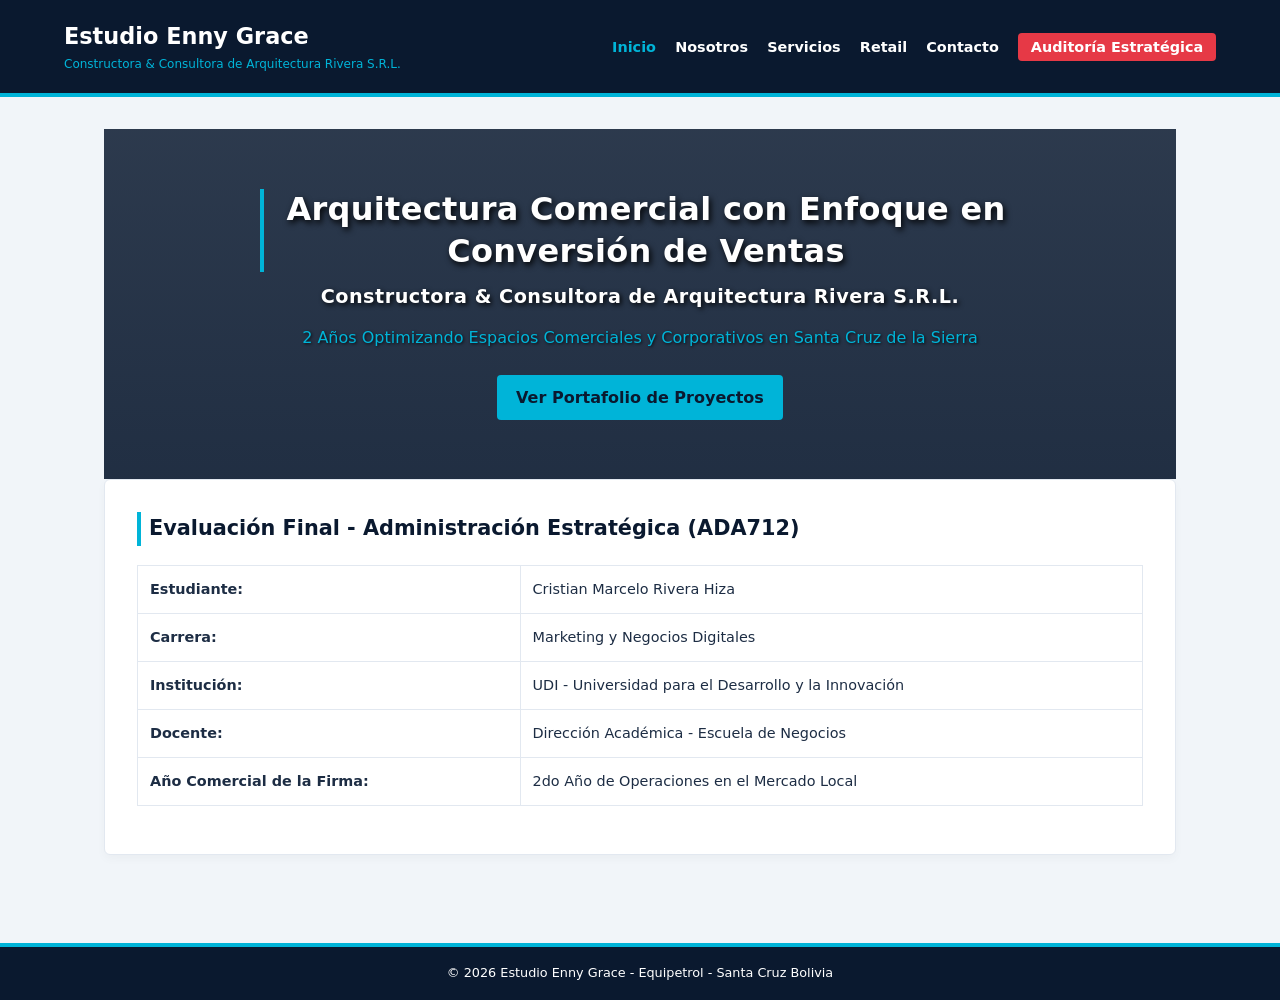
<file: index.html>
<!DOCTYPE html>
<html lang="es">
<head>
    <meta charset="UTF-8">
    <meta name="viewport" content="width=device-width, initial-scale=1.0">
    <title>Estudio Enny Grace | Inicio</title>
    <link rel="stylesheet" href="estilos.css">
</head>
<body>
    <header>
        <div class="logo-container">
            <h1>Estudio Enny Grace</h1>
            <p>Constructora & Consultora de Arquitectura Rivera S.R.L.</p>
        </div>
        <nav>
            <ul>
                <li><a href="index.html" class="active">Inicio</a></li>
                <li><a href="nosotros.html">Nosotros</a></li>
                <li><a href="servicios.html">Servicios</a></li>
                <li><a href="retail.html">Retail</a></li>
                <li><a href="contacto.html">Contacto</a></li>
                <li><a href="estrategia.html" class="btn-academic">Auditoría Estratégica</a></li>
            </ul>
        </nav>
    </header>

    <main>
        <section class="hero-section">
            <div class="hero-overlay">
                <h2 class="hero-main-title">Arquitectura Comercial con Enfoque en Conversión de Ventas</h2>
                <p class="hero-subtitle">Constructora & Consultora de Arquitectura Rivera S.R.L.</p>
                <p class="hero-description">2 Años Optimizando Espacios Comerciales y Corporativos en Santa Cruz de la Sierra</p>
                <a href="servicios.html" class="hero-btn">Ver Portafolio de Proyectos</a>
            </div>
        </section>

        <section class="section-card animate-up">
            <h2>Evaluación Final - Administración Estratégica (ADA712)</h2>
            <div class="table-container">
                <table class="academic-table">
                    <tbody>
                        <tr><td><strong>Estudiante:</strong></td><td>Cristian Marcelo Rivera Hiza</td></tr>
                        <tr><td><strong>Carrera:</strong></td><td>Marketing y Negocios Digitales</td></tr>
                        <tr><td><strong>Institución:</strong></td><td>UDI - Universidad para el Desarrollo y la Innovación</td></tr>
                        <tr><td><strong>Docente:</strong></td><td>Dirección Académica - Escuela de Negocios</td></tr>
                        <tr><td><strong>Año Comercial de la Firma:</strong></td><td>2do Año de Operaciones en el Mercado Local</td></tr>
                    </tbody>
                </table>
            </div>
        </section>
    </main>

    <footer>
        <p>© 2026 Estudio Enny Grace - Equipetrol - Santa Cruz Bolivia </p>
    </footer>
</body>
</html>
</file>
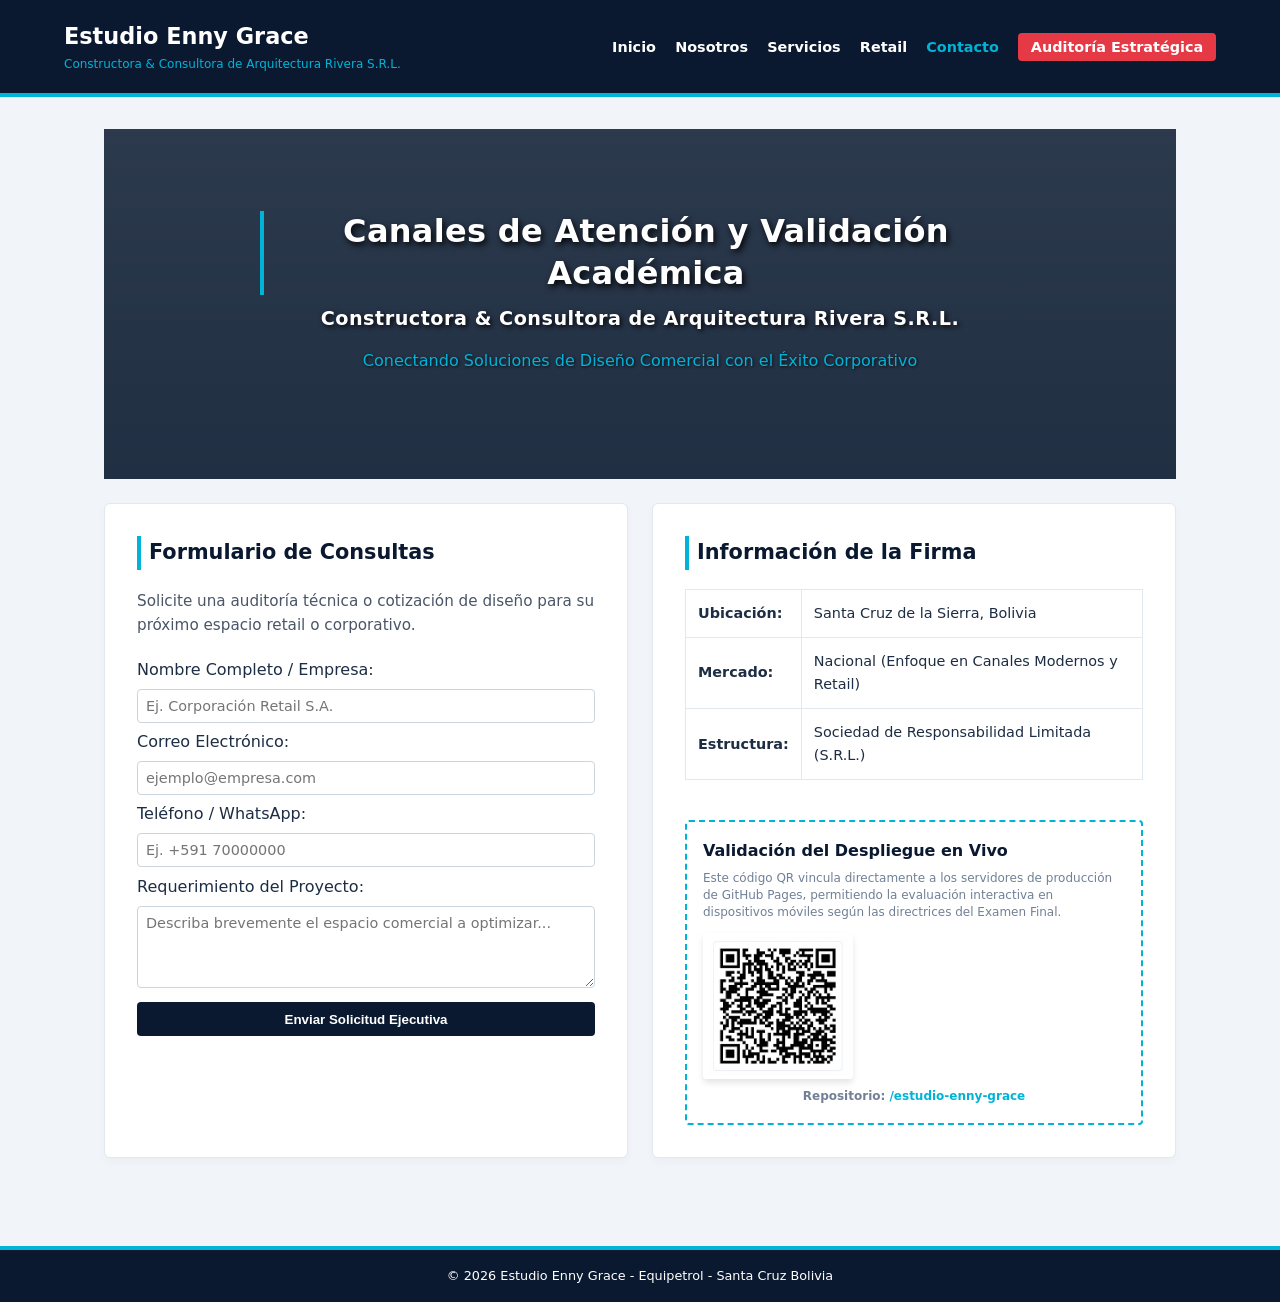
<file: contacto.html>
<!DOCTYPE html>
<html lang="es">
<head>
    <meta charset="UTF-8">
    <meta name="viewport" content="width=device-width, initial-scale=1.0">
    <title>Estudio Enny Grace | Contacto</title>
    <link rel="stylesheet" href="estilos.css">
</head>
<body>
    <header>
        <div class="logo-container">
            <h1>Estudio Enny Grace</h1>
            <p>Constructora & Consultora de Arquitectura Rivera S.R.L.</p>
        </div>
        <nav>
            <ul>
                <li><a href="index.html">Inicio</a></li>
                <li><a href="nosotros.html">Nosotros</a></li>
                <li><a href="servicios.html">Servicios</a></li>
                <li><a href="retail.html">Retail</a></li>
                <li><a href="contacto.html" class="active">Contacto</a></li>
                <li><a href="estrategia.html" class="btn-academic">Auditoría Estratégica</a></li>
            </ul>
        </nav>
    </header>

    <main>
        <section class="hero-section">
            <div class="hero-overlay">
                <h2 class="hero-main-title">Canales de Atención y Validación Académica</h2>
                <p class="hero-subtitle">Constructora & Consultora de Arquitectura Rivera S.R.L.</p>
                <p class="hero-description">Conectando Soluciones de Diseño Comercial con el Éxito Corporativo</p>
            </div>
        </section>

        <div class="grid-2 margin-top-grid">
            <section class="section-card">
                <h2>Formulario de Consultas</h2>
                <p class="intro-text">Solicite una auditoría técnica o cotización de diseño para su próximo espacio retail o corporativo.</p>
                
                <form class="contact-form-layout" onsubmit="event.preventDefault(); alert('Mensaje simulado para la defensa académica.');">
                    <label for="nombre">Nombre Completo / Empresa:</label>
                    <input type="text" id="nombre" name="nombre" placeholder="Ej. Corporación Retail S.A." required>
                    
                    <label for="email">Correo Electrónico:</label>
                    <input type="email" id="email" name="email" placeholder="ejemplo@empresa.com" required>
                    
                    <label for="telefono">Teléfono / WhatsApp:</label>
                    <input type="tel" id="telefono" name="telefono" placeholder="Ej. +591 70000000" required>
                    
                    <label for="mensaje">Requerimiento del Proyecto:</label>
                    <textarea id="mensaje" name="mensaje" rows="4" placeholder="Describa brevemente el espacio comercial a optimizar..." required></textarea>
                    
                    <button type="submit" class="btn-submit-form">Enviar Solicitud Ejecutiva</button>
                </form>
            </section>

            <section class="section-card" style="display: flex; flex-direction: column; justify-content: space-between;">
                <div>
                    <h2>Información de la Firma</h2>
                    <table class="academic-table" style="margin-bottom: 1.5rem;">
                        <tbody>
                            <tr>
                                <td><strong>Ubicación:</strong></td>
                                <td>Santa Cruz de la Sierra, Bolivia</td>
                            </tr>
                            <tr>
                                <td><strong>Mercado:</strong></td>
                                <td>Nacional (Enfoque en Canales Modernos y Retail)</td>
                            </tr>
                            <tr>
                                <td><strong>Estructura:</strong></td>
                                <td>Sociedad de Responsabilidad Limitada (S.R.L.)</td>
                            </tr>
                        </tbody>
                    </table>
                </div>

                <div class="academic-qr-mock">
                    <h3 style="color: var(--primary); font-size: 1rem; margin-bottom: 0.4rem; font-weight: 700;">
                        Validación del Despliegue en Vivo
                    </h3>
                    <p class="small-text" style="margin-bottom: 0.8rem; line-height: 1.4;">
                        Este código QR vincula directamente a los servidores de producción de GitHub Pages, permitiendo la evaluación interactiva en dispositivos móviles según las directrices del Examen Final.
                    </p>
                    
                    <div class="qr-container-image">
                        <img src="image_cda182.png.jpg" alt="Código QR de Validación GitHub Pages" class="qr-code-img">
                    </div>
                    
                    <p class="small-text" style="text-align: center; margin-top: 0.5rem; font-weight: 600;">
                        Repositorio: <span style="color: var(--secondary);">/estudio-enny-grace</span>
                    </p>
                </div>
            </section>
        </div>
    </main>

    <footer>
        <p>© 2026 Estudio Enny Grace - Equipetrol - Santa Cruz Bolivia </p>
    </footer>
</body>
</html>
</file>
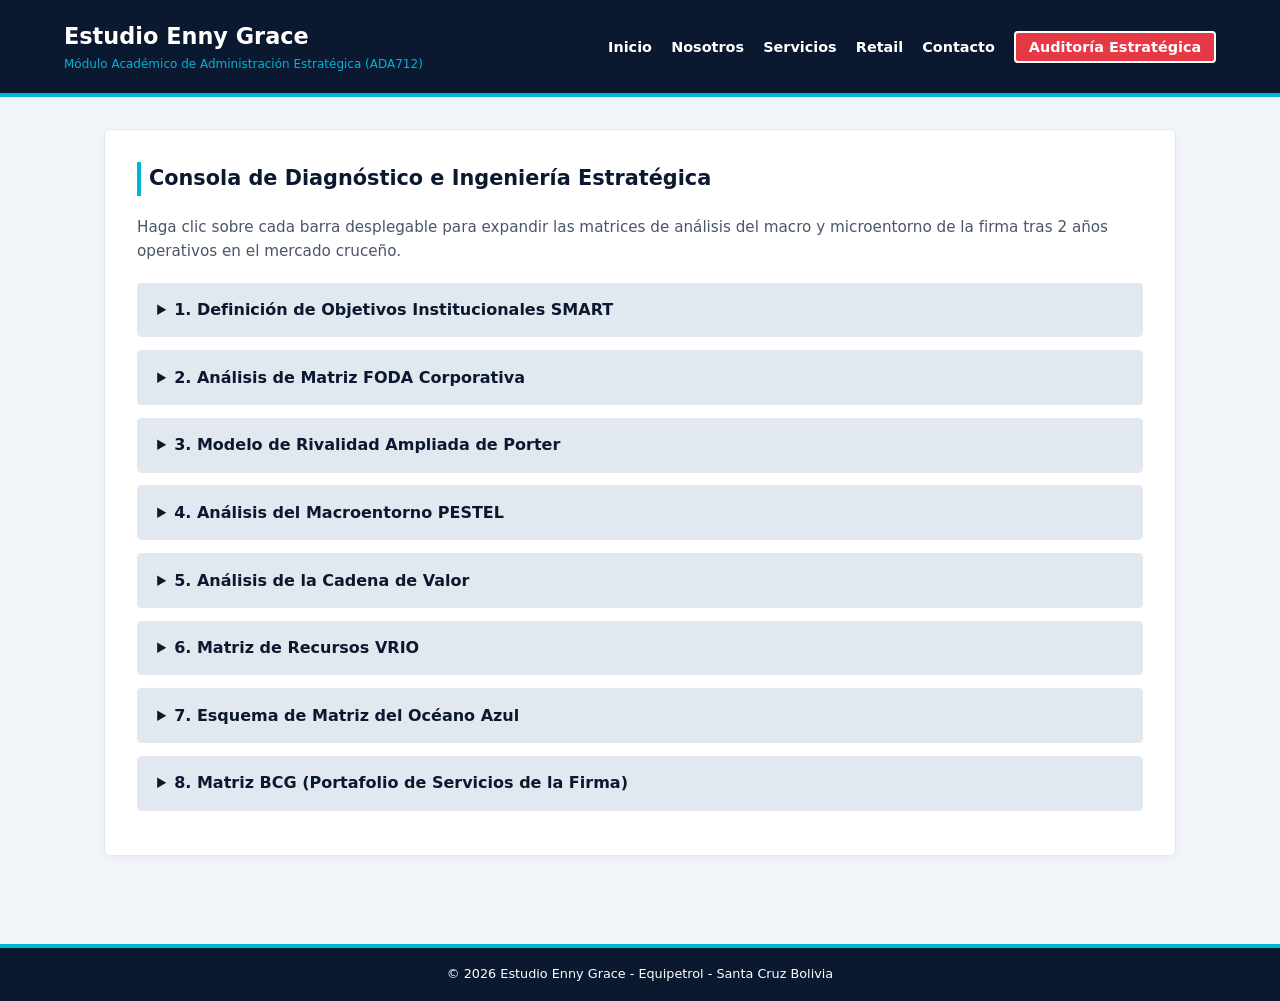
<file: estrategia.html>
<!DOCTYPE html>
<html lang="es">
<head>
    <meta charset="UTF-8">
    <meta name="viewport" content="width=device-width, initial-scale=1.0">
    <title>Estudio Enny Grace | Panel de Auditoría Estratégica</title>
    <link rel="stylesheet" href="estilos.css">
</head>
<body>
    <header>
        <div class="logo-container">
            <h1>Estudio Enny Grace</h1>
            <p>Módulo Académico de Administración Estratégica (ADA712)</p>
        </div>
        <nav>
            <ul>
                <li><a href="index.html">Inicio</a></li>
                <li><a href="nosotros.html">Nosotros</a></li>
                <li><a href="servicios.html">Servicios</a></li>
                <li><a href="retail.html">Retail</a></li>
                <li><a href="contacto.html">Contacto</a></li>
                <li><a href="estrategia.html" class="btn-academic active-academic">Auditoría Estratégica</a></li>
            </ul>
        </nav>
    </header>

    <main>
        <section class="section-card">
            <h2>Consola de Diagnóstico e Ingeniería Estratégica</h2>
            <p class="intro-text">Haga clic sobre cada barra desplegable para expandir las matrices de análisis del macro y microentorno de la firma tras 2 años operativos en el mercado cruceño.</p>

            <details class="academic-dropdown">
                <summary>1. Definición de Objetivos Institucionales SMART</summary>
                <div class="dropdown-body-content">
                    <ul class="clean-bullet-list">
                        <li><strong>Financiero:</strong> Incrementar la facturación anual neta en un 35% apalancando la capacidad operativa estructural instalada de Rivera S.R.L.</li>
                        <li><strong>Mercado:</strong> Lograr una penetración del 20% en los nuevos desarrollos comerciales de retail premium en las zonas de Equipetrol y el Urubó.</li>
                        <li><strong>Operativo:</strong> Reducir el tiempo de aprobación técnica de carpetas ante el Gobierno Autónomo Municipal a un máximo de 45 días calendario.</li>
                        <li><strong>Tecnológico:</strong> Integrar flujos de realidad virtual inmersiva en el 100% de las propuestas de pre-venta comercial para eliminar órdenes de cambio en obra.</li>
                        <li><strong>Digital:</strong> Alcanzar una tasa de conversión de leads del 15% mediante embudos automatizados orientados a inversionistas inmobiliarios locales.</li>
                    </ul>
                </div>
            </details>

            <details class="academic-dropdown">
                <summary>2. Análisis de Matriz FODA Corporativa</summary>
                <div class="dropdown-body-content">
                    <div class="foda-graphic-matrix">
                        <div class="foda-cell f-cell"><h4>F - Fortalezas</h4><p>Respaldo técnico estructural de Rivera S.R.L. y especialización analítica en marketing de retail.</p></div>
                        <div class="foda-cell o-cell"><h4>O - Oportunidades</h4><p>Boom constructivo comercial en el eje corporativo cruceño y demanda de experiencias físicas diferenciadas.</p></div>
                        <div class="foda-cell d-cell"><h4>D - Debilidades</h4><p>Estructura inicial de costos rígida y marca joven en el rubro frente a constructoras tradicionales.</p></div>
                        <div class="foda-cell a-cell"><h4>A - Amenazas</h4><p>Incertidumbre en la cadena de suministros de acabados finos importados y burocracia en licencias edilicias.</p></div>
                    </div>
                    <div class="academic-strategy-note">
                        <h5>Explicación Detallada de Estrategias:</h5>
                        <p><strong>Estrategia Ofensiva (F-O):</strong> Desplegar una campaña B2B agresiva utilizando renders e ingeniería de valor para absorber los proyectos comerciales de Equipetrol, posicionándonos como la única constructora local que calcula el retorno de inversión espacial del cliente antes de edificar.</p>
                    </div>
                </div>
            </details>

            <details class="academic-dropdown">
                <summary>3. Modelo de Rivalidad Ampliada de Porter</summary>
                <div class="dropdown-body-content">
                    <div class="porter-graphic-container">
                        <div class="porter-row side-nodes">
                            <div class="porter-node"><strong>Nuevos Entrantes (Alta):</strong> Arquitectos tradicionales independientes bajando precios.</div>
                        </div>
                        <div class="porter-row middle-nodes">
                            <div class="porter-node"><strong>Proveedores (Medio):</strong> Monopolios locales de cemento y vidrio templado.</div>
                            <div class="porter-node center-node"><strong>RIVALIDAD INDUSTRIAL (Alta):</strong> Competidores compitiendo por costo de plano plano.</div>
                            <div class="porter-node"><strong>Clientes (Alto):</strong> Inversionistas cruceños con alta exigencia de velocidad.</div>
                        </div>
                        <div class="porter-row side-nodes">
                            <div class="porter-node"><strong>Sustitutos (Baja):</strong> Software automatizado de IA o constructores empíricos sin aval legal.</div>
                        </div>
                    </div>
                    <div class="academic-strategy-note">
                        <h5>Explicación Detallada de Estrategias:</h5>
                        <p><strong>Estrategia de Enfoque en Diferenciación Inimitable:</strong> Neutralizar la guerra de precios y el poder de los clientes eliminando el cobro independiente por el diseño plano. El diseño es gratuito si la obra civil la ejecuta Rivera S.R.L., blindando el margen constructivo general.</p>
                    </div>
                </div>
            </details>

            <details class="academic-dropdown">
                <summary>4. Análisis del Macroentorno PESTEL</summary>
                <div class="dropdown-body-content">
                    <div class="table-container">
                        <table class="academic-table text-small">
                            <thead>
                                <tr><th>Dimensión</th><th>Factor Crítico Identificado</th><th>Estrategia Corporativa de Mitigación</th></tr>
                            </thead>
                            <tbody>
                                <tr><td><strong>Político</strong></td><td>Incertidumbre regulatoria sectorial nacional.</td><td>Blindaje legal preventivo a través del equipo corporativo de Rivera S.R.L.</td></tr>
                                <tr><td><strong>Económico</strong></td><td>Fluctuación en costos de insumos de acabados importados.</td><td>Contratos con cláusulas de reajuste y acopio anticipado de insumos clave.</td></tr>
                                <tr><td><strong>Social</strong></td><td>Evolución del consumidor hacia el retail experiencial.</td><td>Diseño espacial basado en tráficos fluidos y marketing sensorial.</td></tr>
                                <tr><td><strong>Tecnológico</strong></td><td>Necesidad de simulaciones virtuales hiperrealistas.</td><td>Inversión anual fija en licencias de software BIM y motores gráficos.</td></tr>
                                <th>Ecológico</th><td>Normativas ambientales de eficiencia energética en Santa Cruz.</td><td>Especificación técnica de vidrios de control térmico para reducir costos de climatización.</td></tr>
                                <tr><td><strong>Legal</strong></td><td>Exigencias de zonificación de la Quinta Municipal.</td><td>Especialización interna en trámites express para acortar tiempos muertos en obra.</td></tr>
                            </tbody>
                        </table>
                    </div>
                </div>
            </details>

            <details class="academic-dropdown">
                <summary>5. Análisis de la Cadena de Valor</summary>
                <div class="dropdown-body-content">
                    <div class="value-chain-graphic">
                        <div class="support-activities-block">
                            <div class="chain-bar support-bar"><strong>Infraestructura & Tecnología (Apoyo Seleccionada):</strong> Sistemas informáticos avanzados de renderizado en tiempo real y estaciones de realidad virtual para clientes.</div>
                        </div>
                        <div class="primary-activities-block">
                            <div class="chain-node active-chain"><strong>Operaciones (Primaria Seleccionada):</strong> Construcción y maquetación civil real fiscalizada bajo altos estándares de calidad y seguridad de obra.</div>
                        </div>
                    </div>
                    <div class="academic-strategy-note">
                        <h5>Explicación Detallada de Actividades:</h5>
                        <p><strong>Actividad Primaria (Operaciones):</strong> La ejecución directa en obra garantiza que el diseño conceptual de marketing no sufra distorsiones físicas en las dimensiones del local.</p>
                        <p><strong>Actividad de Apoyo (Desarrollo Tecnológico):</strong> Desarrollar este ecosistema de software reduce en un 90% los errores técnicos en los planos constructivos finales.</p>
                    </div>
                </div>
            </details>

            <details class="academic-dropdown">
                <summary>6. Matriz de Recursos VRIO</summary>
                <div class="dropdown-body-content">
                    <div class="table-container">
                        <table class="academic-table">
                            <thead>
                                <tr><th>Recurso Clave Analizado</th><th>Valioso</th><th>Raro</th><th>Inimitable</th><th>Organizado</th><th>Estatus Competitivo</th></tr>
                            </thead>
                            <tbody>
                                <tr>
                                    <td><strong>Método de 'Arquitectura de Conversión Comercial'</strong></td>
                                    <td>Sí</td>
                                    <td>Sí</td>
                                    <td>Sí</td>
                                    <td>Sí</td>
                                    <td><span class="vrio-badge-sustained">Ventaja Competitiva Sostenible</span></td>
                                </tr>
                            </tbody>
                        </table>
                    </div>
                </div>
            </details>

            <details class="academic-dropdown">
                <summary>7. Esquema de Matriz del Océano Azul</summary>
                <div class="dropdown-body-content">
                    <div class="blue-ocean-graphic">
                        <div class="ocean-quadrant color-red"><h4>ELIMINAR</h4><p>Disputas de precios por plano plano y retrasos por descoordinación constructora-diseñador.</p></div>
                        <div class="ocean-quadrant color-red"><h4>REDUCIR</h4><p>Tiempos muertos de entrega (*Time-to-Market*) del local comercial para acelerar la apertura del negocio.</p></div>
                        <div class="ocean-quadrant color-blue"><h4>INCREMENTAR</h4><p>El retorno de inversión por metro cuadrado del cliente aplicando layouts analíticos de trade marketing.</p></div>
                        <div class="ocean-quadrant color-blue"><h4>CREAR</h4><p>El modelo de Consultoría Híbrida de Arquitectura y Ventas en un solo contrato llave en mano.</p></div>
                    </div>
                </div>
            </details>

            <details class="academic-dropdown">
                <summary>8. Matriz BCG (Portafolio de Servicios de la Firma)</summary>
                <div class="dropdown-body-content">
                    <div class="bcg-matrix-container">
                        <div class="bcg-quad color-star">
                            <span class="bcg-icon">⭐</span>
                            <h5>ESTRELLA</h5>
                            <p>Diseño de Interiores & Retail (Alta demanda corporativa actual en Equipetrol)</p>
                        </div>
                        <div class="bcg-quad color-question">
                            <span class="bcg-icon">❓</span>
                            <h5>INTERROGANTE</h5>
                            <p>Visualización 3D Interactiva con Realidad Virtual (Alto crecimiento, baja cuota interna)</p>
                        </div>
                        <div class="bcg-quad color-cow">
                            <span class="bcg-icon">🐄</span>
                            <h5>VACA DE EFECTIVO</h5>
                            <p>Diseño Arquitectónico Tradicional & Planos (Bajo crecimiento, flujo de caja estable)</p>
                        </div>
                        <div class="bcg-quad color-dog">
                            <span class="bcg-icon">🐕</span>
                            <h5>PERRO</h5>
                            <p>Consultoría de Trámites Municipales (Bajo margen y alto desgaste operativo)</p>
                        </div>
                    </div>

                    <div class="academic-strategy-note">
                        <h5>Explicación Detallada de las 5 Estrategias Exigidas:</h5>
                        <ol class="styled-numbered-list">
                            <li><strong>Inversión Agresiva en Estrella:</strong> Asignar el 45% del presupuesto publicitario digital para capturar cuentas de retail de alto perfil en Santa Cruz antes de ser imitados.</li>
                            <li><strong>Financiamiento Cruzado desde Vaca:</strong> Inyectar la liquidez neta estable de los planos tradicionales a la compra de equipamiento tecnológico de realidad virtual sin adquirir deudas bancarias.</li>
                            <li><strong>Estrategia de Enfoque Empaquetado en Interrogante:</strong> Incluir los recorridos virtuales como un bono de cierre en contratos de retail para acelerar la adopción técnica de la unidad de negocio.</li>
                            <li><strong>Estrategia de Cosecha y Uso Gancho en Perro:</strong> Retirar el servicio de permisología de la publicidad masiva y reservarlo exclusivamente como un valor agregado de fidelización para proyectos constructivos completos.</li>
                            <li><strong>Estrategia de Alianzas Corporativas de Sostenibilidad:</strong> Co-branding técnico con proveedores de acabados finos de Santa Cruz para ofrecer descuentos exclusivos a los clientes, blindando el servicio Estrella.</li>
                        </ol>
                    </div>
                </div>
            </details>
        </section>
    </main>

    <footer>
        <p>© 2026 Estudio Enny Grace - Equipetrol - Santa Cruz Bolivia </p>
    </footer>
</body>
</html>
</file>
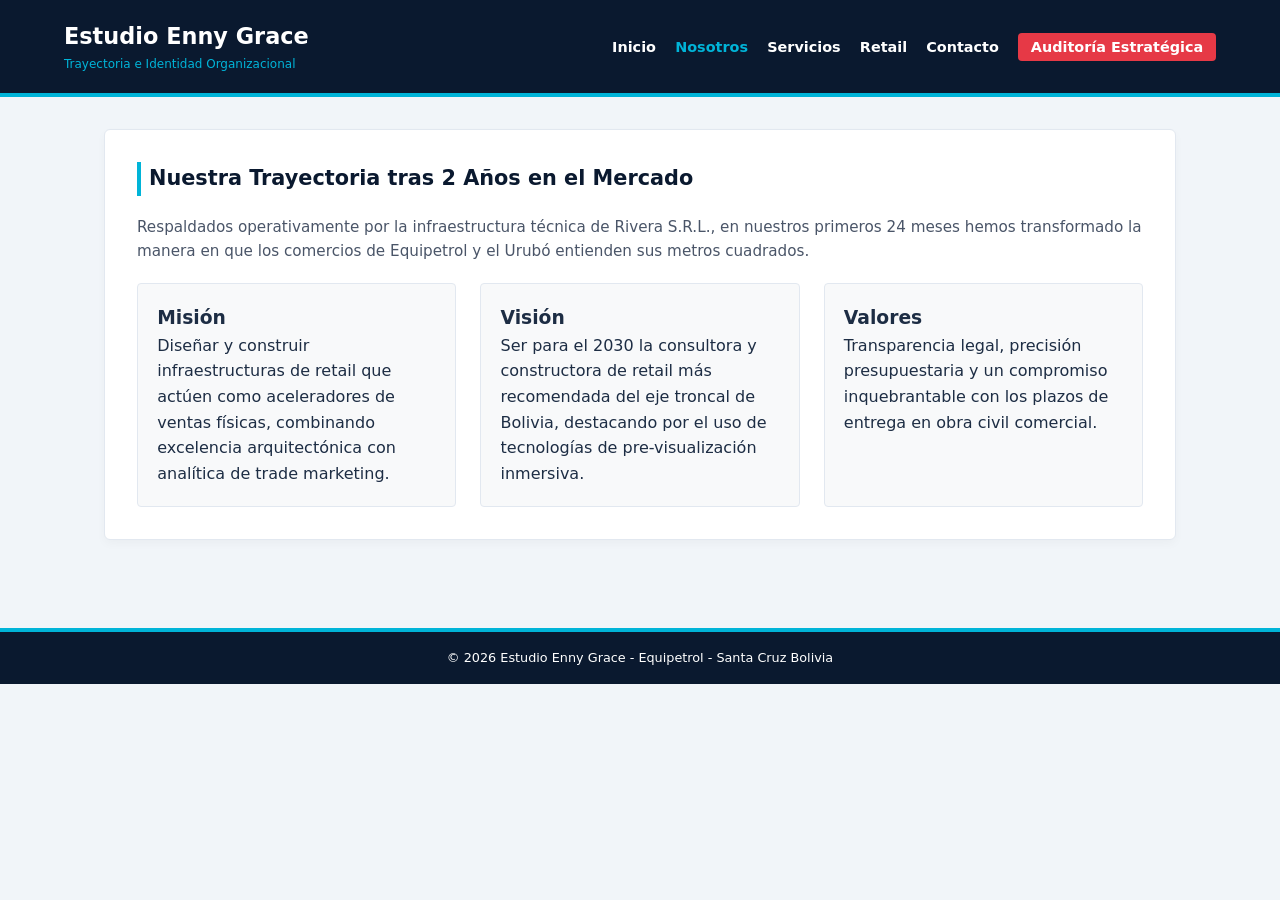
<file: nosotros.html>
<!DOCTYPE html>
<html lang="es">
<head>
    <meta charset="UTF-8">
    <meta name="viewport" content="width=device-width, initial-scale=1.0">
    <title>Estudio Enny Grace | Nosotros</title>
    <link rel="stylesheet" href="estilos.css">
</head>
<body>
    <header>
        <div class="logo-container">
            <h1>Estudio Enny Grace</h1>
            <p>Trayectoria e Identidad Organizacional</p>
        </div>
        <nav>
            <ul>
                <li><a href="index.html">Inicio</a></li>
                <li><a href="nosotros.html" class="active">Nosotros</a></li>
                <li><a href="servicios.html">Servicios</a></li>
                <li><a href="retail.html">Retail</a></li>
                <li><a href="contacto.html">Contacto</a></li>
                <li><a href="estrategia.html" class="btn-academic">Auditoría Estratégica</a></li>
            </ul>
        </nav>
    </header>

    <main>
        <section class="section-card">
            <h2>Nuestra Trayectoria tras 2 Años en el Mercado</h2>
            <p class="intro-text">Respaldados operativamente por la infraestructura técnica de Rivera S.R.L., en nuestros primeros 24 meses hemos transformado la manera en que los comercios de Equipetrol y el Urubó entienden sus metros cuadrados.</p>
            
            <div class="grid-3">
                <div class="corporate-box">
                    <h3>Misión</h3>
                    <p>Diseñar y construir infraestructuras de retail que actúen como aceleradores de ventas físicas, combinando excelencia arquitectónica con analítica de trade marketing.</p>
                </div>
                <div class="corporate-box">
                    <h3>Visión</h3>
                    <p>Ser para el 2030 la consultora y constructora de retail más recomendada del eje troncal de Bolivia, destacando por el uso de tecnologías de pre-visualización inmersiva.</p>
                </div>
                <div class="corporate-box">
                    <h3>Valores</h3>
                    <p>Transparencia legal, precisión presupuestaria y un compromiso inquebrantable con los plazos de entrega en obra civil comercial.</p>
                </div>
            </div>
        </section>
    </main>

    <footer>
        <p>© 2026 Estudio Enny Grace - Equipetrol - Santa Cruz Bolivia </p>
    </footer>
</body>
</html>
</file>
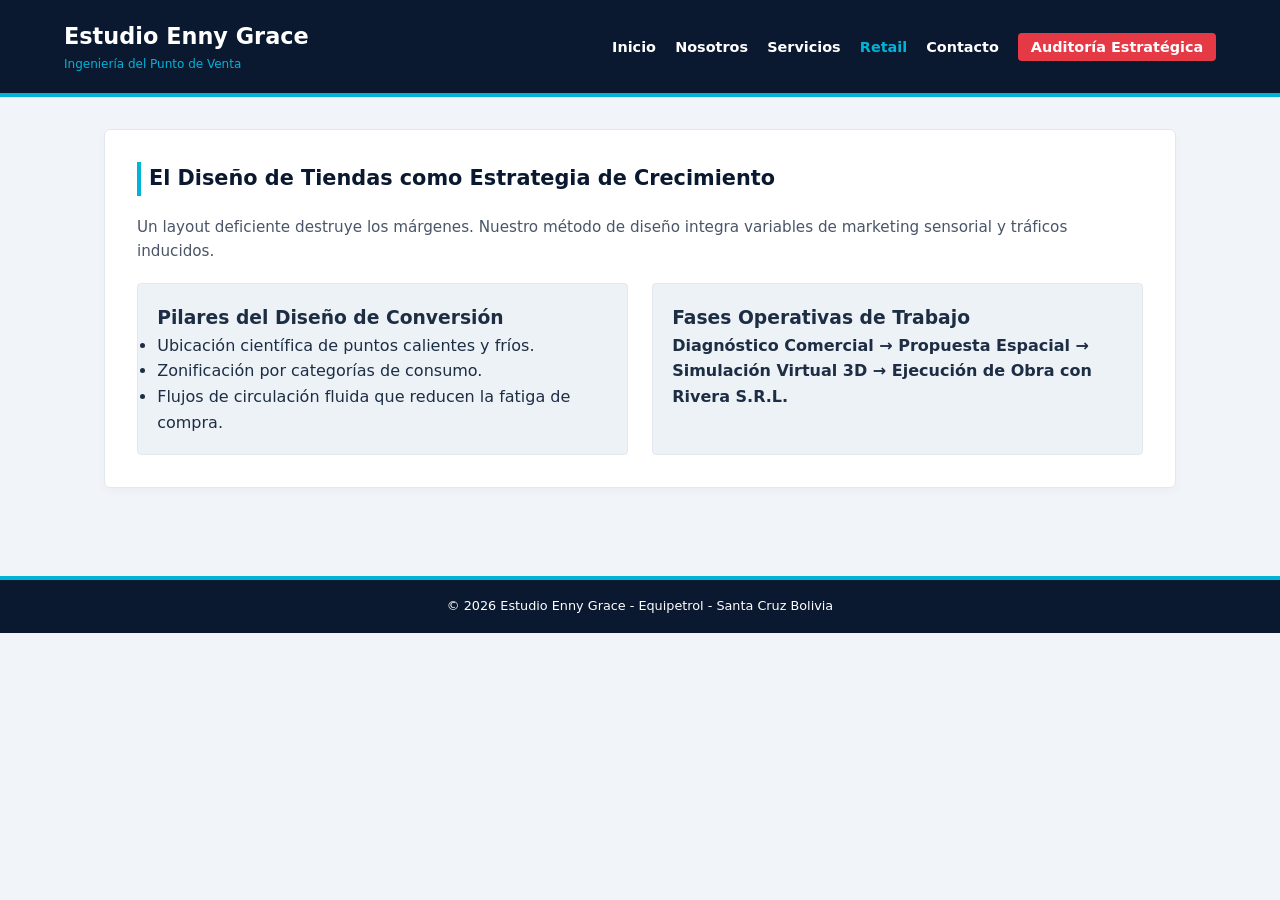
<file: retail.html>
<!DOCTYPE html>
<html lang="es">
<head>
    <meta charset="UTF-8">
    <meta name="viewport" content="width=device-width, initial-scale=1.0">
    <title>Estudio Enny Grace | Retail Especializado</title>
    <link rel="stylesheet" href="estilos.css">
</head>
<body>
    <header>
        <div class="logo-container">
            <h1>Estudio Enny Grace</h1>
            <p>Ingeniería del Punto de Venta</p>
        </div>
        <nav>
            <ul>
                <li><a href="index.html">Inicio</a></li>
                <li><a href="nosotros.html">Nosotros</a></li>
                <li><a href="servicios.html">Servicios</a></li>
                <li><a href="retail.html" class="active">Retail</a></li>
                <li><a href="contacto.html">Contacto</a></li>
                <li><a href="estrategia.html" class="btn-academic">Auditoría Estratégica</a></li>
            </ul>
        </nav>
    </header>

    <main>
        <section class="section-card">
            <h2>El Diseño de Tiendas como Estrategia de Crecimiento</h2>
            <p class="intro-text">Un layout deficiente destruye los márgenes. Nuestro método de diseño integra variables de marketing sensorial y tráficos inducidos.</p>
            
            <div class="grid-2">
                <div class="corporate-box grey-bg">
                    <h3>Pilares del Diseño de Conversión</h3>
                    <ul>
                        <li>Ubicación científica de puntos calientes y fríos.</li>
                        <li>Zonificación por categorías de consumo.</li>
                        <li>Flujos de circulación fluida que reducen la fatiga de compra.</li>
                    </ul>
                </div>
                <div class="corporate-box grey-bg">
                    <h3>Fases Operativas de Trabajo</h3>
                    <p><strong>Diagnóstico Comercial → Propuesta Espacial → Simulación Virtual 3D → Ejecución de Obra con Rivera S.R.L.</strong></p>
                </div>
            </div>
        </section>
    </main>

    <footer>
        <p>© 2026 Estudio Enny Grace - Equipetrol - Santa Cruz Bolivia </p>
    </footer>
</body>
</html>
</file>
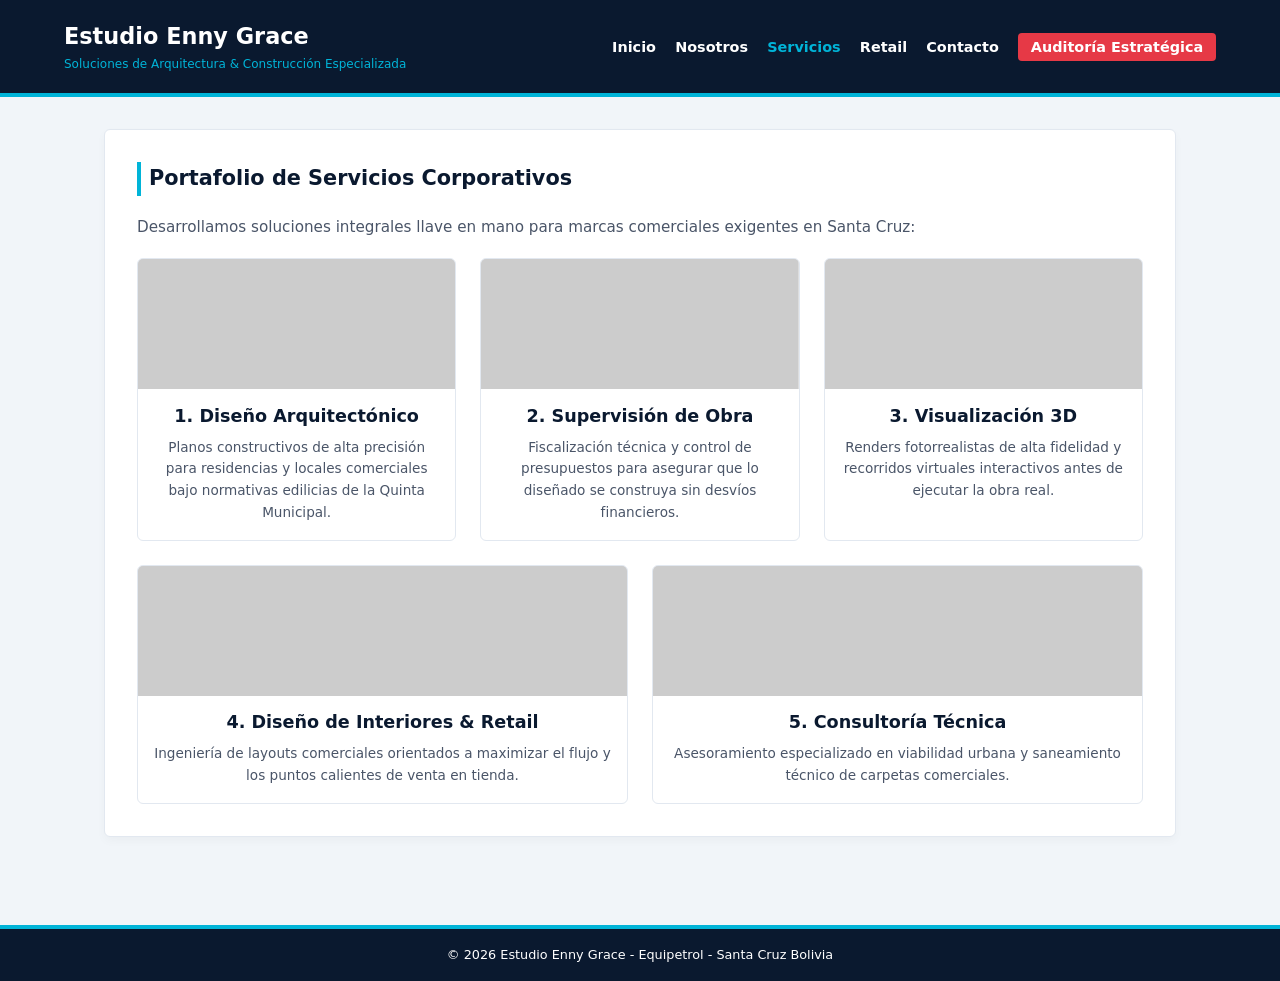
<file: servicios.html>
<!DOCTYPE html>
<html lang="es">
<head>
    <meta charset="UTF-8">
    <meta name="viewport" content="width=device-width, initial-scale=1.0">
    <title>Estudio Enny Grace | Servicios</title>
    <link rel="stylesheet" href="estilos.css">
</head>
<body>
    <header>
        <div class="logo-container">
            <h1>Estudio Enny Grace</h1>
            <p>Soluciones de Arquitectura & Construcción Especializada</p>
        </div>
        <nav>
            <ul>
                <li><a href="index.html">Inicio</a></li>
                <li><a href="nosotros.html">Nosotros</a></li>
                <li><a href="servicios.html" class="active">Servicios</a></li>
                <li><a href="retail.html">Retail</a></li>
                <li><a href="contacto.html">Contacto</a></li>
                <li><a href="estrategia.html" class="btn-academic">Auditoría Estratégica</a></li>
            </ul>
        </nav>
    </header>

    <main>
        <section class="section-card">
            <h2>Portafolio de Servicios Corporativos</h2>
            <p class="intro-text">Desarrollamos soluciones integrales llave en mano para marcas comerciales exigentes en Santa Cruz:</p>
            
            <div class="grid-3">
                <div class="service-card-item">
                    <div class="service-img-placeholder design-img"></div>
                    <h3>1. Diseño Arquitectónico</h3>
                    <p>Planos constructivos de alta precisión para residencias y locales comerciales bajo normativas edilicias de la Quinta Municipal.</p>
                </div>
                <div class="service-card-item">
                    <div class="service-img-placeholder supervision-img"></div>
                    <h3>2. Supervisión de Obra</h3>
                    <p>Fiscalización técnica y control de presupuestos para asegurar que lo diseñado se construya sin desvíos financieros.</p>
                </div>
                <div class="service-card-item">
                    <div class="service-img-placeholder render-img"></div>
                    <h3>3. Visualización 3D</h3>
                    <p>Renders fotorrealistas de alta fidelidad y recorridos virtuales interactivos antes de ejecutar la obra real.</p>
                </div>
            </div>

            <div class="grid-2 margin-top-grid">
                <div class="service-card-item">
                    <div class="service-img-placeholder retail-img"></div>
                    <h3>4. Diseño de Interiores & Retail</h3>
                    <p>Ingeniería de layouts comerciales orientados a maximizar el flujo y los puntos calientes de venta en tienda.</p>
                </div>
                <div class="service-card-item">
                    <div class="service-img-placeholder consulting-img"></div>
                    <h3>5. Consultoría Técnica</h3>
                    <p>Asesoramiento especializado en viabilidad urbana y saneamiento técnico de carpetas comerciales.</p>
                </div>
            </div>
        </section>
    </main>

    <footer>
        <p>© 2026 Estudio Enny Grace - Equipetrol - Santa Cruz Bolivia </p>
    </footer>
</body>
</html>
</file>
<file: estilos.css>
/* ==========================================================================
   PALETA CORPORATIVA PREMIUM Y CONFIGURACIÓN GENERAL
   ========================================================================== */
:root {
    --primary: #0A192F;        /* Navy Ejecutivo / Corporativo */
    --secondary: #00B4D8;      /* Celeste Estratégico de Retail */
    --dark: #1D2D44;           /* Texto Secundario */
    --light: #F8F9FA;          /* Fondos Claros */
    --white: #FFFFFF;          /* Blanco Puro */
    --border: #E2E8F0;         /* Líneas Divisorias */
    --academic-color: #E63946; /* Rojo para Destacar el Botón de Auditoría */
}

/* Reseteo y Estilos Base */
* { 
    margin: 0; 
    padding: 0; 
    box-sizing: border-box; 
}

body { 
    font-family: 'Segoe UI', system-ui, -apple-system, sans-serif; 
    color: var(--dark); 
    background-color: #F1F5F9; 
    line-height: 1.6; 
}

/* ==========================================================================
   HEADER Y NAVEGACIÓN (ZONA CORPORATIVA)
   ========================================================================== */
header { 
    background-color: var(--primary); 
    color: var(--white); 
    padding: 1.2rem 5%; 
    display: flex; 
    justify-content: space-between; 
    align-items: center; 
    border-bottom: 4px solid var(--secondary); 
}

.logo-container h1 { 
    font-size: 1.4rem; 
    font-weight: 700; 
}

.logo-container p { 
    font-size: 0.75rem; 
    color: var(--secondary); 
}

nav ul { 
    list-style: none; 
    display: flex; 
    gap: 1.2rem; 
    align-items: center; 
}

nav ul li a { 
    color: var(--white); 
    text-decoration: none; 
    font-size: 0.9rem; 
    font-weight: 600; 
    transition: color 0.2s ease; 
}

nav ul li a:hover, 
nav ul li a.active { 
    color: var(--secondary); 
}

/* Botón Académico Exclusivo en el Menú */
.btn-academic { 
    background-color: var(--academic-color); 
    padding: 0.4rem 0.8rem; 
    border-radius: 4px; 
    transition: opacity 0.2s ease; 
}

.btn-academic:hover { 
    opacity: 0.9; 
    color: var(--white); 
}

.active-academic { 
    border: 2px solid var(--white); 
}

/* ==========================================================================
   HERO SECTION (SOLUCIÓN DE ALTO CONTRASTE Y MAXIMA DISTINCIÓN)
   ========================================================================== */
.hero-section { 
    background: linear-gradient(rgba(10, 25, 47, 0.85), rgba(10, 25, 47, 0.9)), 
                url('https://images.unsplash.com/photo-1486406146926-c627a92ad1ab?auto=format&fit=crop&w=1000&q=80') no-repeat center center/cover; 
    height: 350px; 
    display: flex; 
    align-items: center; 
    justify-content: center; 
    text-align: center; 
    color: var(--white); 
}

.hero-overlay {
    max-width: 800px;
    padding: 0 20px;
}

/* Título Principal Corregido */
.hero-main-title {
    color: var(--white) !important;
    font-size: 2rem;
    font-weight: 700;
    margin-bottom: 0.6rem;
    text-shadow: 2px 3px 6px rgba(0, 0, 0, 0.95); /* Sombra profunda para aislar del fondo */
    letter-spacing: 0.3px;
    line-height: 1.3;
}

/* Subtítulo de la Constructora Rivera S.R.L. Corregido */
.hero-subtitle {
    color: var(--white) !important;
    font-size: 1.2rem;
    font-weight: 600;
    margin-bottom: 0.8rem;
    text-shadow: 2px 2px 5px rgba(0, 0, 0, 0.90); /* Contraste absoluto e independiente */
    letter-spacing: 0.5px;
}

/* Descripción del Tiempo en el Mercado */
.hero-description { 
    color: var(--secondary) !important; 
    font-size: 1rem;
    font-weight: 500;
    margin-bottom: 1.5rem;
    text-shadow: 1px 1px 3px rgba(0, 0, 0, 0.8);
}

/* Botón de Acción del Hero */
.hero-btn { 
    display: inline-block; 
    background-color: var(--secondary); 
    color: var(--primary); 
    padding: 0.6rem 1.2rem; 
    text-decoration: none; 
    font-weight: 700; 
    border-radius: 4px; 
    transition: transform 0.2s ease;
}

.hero-btn:hover {
    transform: scale(1.03);
}

/* ==========================================================================
   ESTRUCTURA DE CONTENIDOS Y TARJETAS
   ========================================================================== */
main { 
    padding: 2rem 5%; 
    max-width: 1200px; 
    margin: 0 auto; 
}

.section-card { 
    background: var(--white); 
    padding: 2rem; 
    margin-bottom: 1.5rem; 
    border-radius: 6px; 
    box-shadow: 0 4px 10px rgba(0,0,0,0.03); 
    border: 1px solid var(--border); 
}

h2 { 
    color: var(--primary); 
    font-size: 1.3rem; 
    margin-bottom: 1.2rem; 
    border-left: 4px solid var(--secondary); 
    padding-left: 0.5rem; 
}

.intro-text { 
    color: #4A5568; 
    margin-bottom: 1.2rem; 
    font-size: 0.95rem; 
}

/* Sistemas de Grillas Flexibles (Compatibles con VS Code y Navegadores) */
.grid-2 { 
    display: grid; 
    grid-template-columns: repeat(auto-fit, minmax(300px, 1fr)); 
    gap: 1.5rem; 
}

.grid-3 { 
    display: grid; 
    grid-template-columns: repeat(auto-fit, minmax(260px, 1fr)); 
    gap: 1.5rem; 
}

.margin-top-grid { 
    margin-top: 1.5rem; 
}

.corporate-box { 
    padding: 1.2rem; 
    background-color: var(--light); 
    border-radius: 4px; 
    border: 1px solid var(--border); 
}

.grey-bg { 
    background-color: #EDF2F7; 
}

/* ==========================================================================
   SECCIÓN SERVICIOS: CONTENEDORES DE IMÁGENES INTEGRADOS
   ========================================================================== */
.service-card-item { 
    background: var(--white); 
    border: 1px solid var(--border); 
    border-radius: 6px; 
    overflow: hidden; 
    padding-bottom: 1rem; 
    text-align: center; 
}

.service-card-item h3 { 
    font-size: 1.1rem; 
    margin: 0.8rem 0 0.4rem 0; 
    color: var(--primary); 
}

.service-card-item p { 
    font-size: 0.85rem; 
    padding: 0 1rem; 
    color: #4A5568; 
}

/* Marcadores de Posición Fotorrealistas Libres de Fallas de Carga Local */
.service-img-placeholder { 
    height: 130px; 
    background-size: cover; 
    background-position: center; 
}

.design-img { background-image: linear-gradient(rgba(0,0,0,0.2), rgba(0,0,0,0.2)), url('https://images.unsplash.com/photo-1503387762-592deb58ef4e?auto=format&fit=crop&w=400&q=80'); }
.supervision-img { background-image: linear-gradient(rgba(0,0,0,0.2), rgba(0,0,0,0.2)), url('https://images.unsplash.com/photo-1541888946425-d81bb19240f5?auto=format&fit=crop&w=400&q=80'); }
.render-img { background-image: linear-gradient(rgba(0,0,0,0.2), rgba(0,0,0,0.2)), url('https://images.unsplash.com/photo-1600585154340-be6161a56a0c?auto=format&fit=crop&w=400&q=80'); }
.retail-img { background-image: linear-gradient(rgba(0,0,0,0.2), rgba(0,0,0,0.2)), url('https://images.unsplash.com/photo-1555529669-e69e7aa0ba9a?auto=format&fit=crop&w=400&q=80'); }
.consulting-img { background-image: linear-gradient(rgba(0,0,0,0.2), rgba(0,0,0,0.2)), url('https://images.unsplash.com/photo-1454165804606-c3d57bc86b40?auto=format&fit=crop&w=400&q=80'); }

/* ==========================================================================
   TABLAS ACADÉMICAS Y RÚBRICA UDI
   ========================================================================== */
.table-container { 
    overflow-x: auto; 
    margin: 1rem 0; 
}

.academic-table { 
    width: 100%; 
    border-collapse: collapse; 
    text-align: left; 
    font-size: 0.9rem; 
}

.academic-table td, 
.academic-table th { 
    padding: 0.75rem; 
    border: 1px solid var(--border); 
}

.academic-table th { 
    background-color: var(--primary); 
    color: var(--white); 
}

.text-small { 
    font-size: 0.8rem; 
}

/* ==========================================================================
   DESPLEGABLES INTERACTIVOS DE AUDITORÍA
   ========================================================================== */
.academic-dropdown { 
    background-color: var(--light); 
    border: 1px solid var(--border); 
    border-radius: 4px; 
    margin-bottom: 0.8rem; 
    overflow: hidden; 
}

.academic-dropdown summary { 
    padding: 0.85rem 1.2rem; 
    font-weight: 700; 
    color: var(--primary); 
    cursor: pointer; 
    background-color: #E2E8F0; 
    outline: none; 
}

.academic-dropdown[open] { 
    background-color: var(--white); 
    border-color: var(--secondary); 
}

.academic-dropdown[open] summary { 
    background-color: var(--primary); 
    color: var(--white); 
}

.dropdown-body-content { 
    padding: 1.2rem; 
}

/* ==========================================================================
   ZONA DE MAQUETACIÓN GRÁFICA DE MATRICES (CRITERIO EVALUACIÓN EXPERTO)
   ========================================================================== */

/* 1. Gráfico Matriz FODA [cite: 24] */
.foda-graphic-matrix { 
    display: grid; 
    grid-template-columns: 1fr 1fr; 
    gap: 8px; 
    margin: 1rem 0; 
}

.foda-cell { 
    padding: 1rem; 
    border-radius: 4px; 
    color: #1A202C; 
}

.foda-cell h4 { 
    font-size: 0.95rem; 
    margin-bottom: 0.3rem; 
}

.foda-cell p { 
    font-size: 0.8rem; 
}

.f-cell { background-color: #C6F6D5; border: 2px solid #38A169; }
.o-cell { background-color: #BEE3F8; border: 2px solid #3182CE; }
.d-cell { background-color: #FEFCBF; border: 2px solid #D69E2E; }
.a-cell { background-color: #FED7D7; border: 2px solid #E53E3E; }

/* 2. Gráfico del Modelo de Porter (5 Fuerzas) [cite: 26] */
.porter-graphic-container { 
    display: flex; 
    flex-direction: column; 
    gap: 8px; 
    margin: 1rem 0; 
    background: #EDF2F7; 
    padding: 10px; 
    border-radius: 6px; 
}

.porter-row { 
    display: flex; 
    justify-content: center; 
    gap: 8px; 
}

.porter-node { 
    background: var(--white); 
    border: 1px solid #CBD5E0; 
    padding: 0.6rem; 
    border-radius: 4px; 
    font-size: 0.75rem; 
    text-align: center; 
    flex: 1; 
}

.center-node { 
    background: #EBF8FF; 
    border: 2px solid var(--secondary); 
    font-weight: bold; 
}

/* 3. Gráfico de la Cadena de Valor [cite: 30] */
.value-chain-graphic { 
    display: flex; 
    flex-direction: column; 
    gap: 4px; 
    background-color: #E2E8F0; 
    padding: 8px; 
    border-radius: 4px; 
    margin: 1rem 0; 
}

.chain-bar { 
    padding: 0.5rem; 
    font-size: 0.75rem; 
    border-radius: 2px; 
}

.support-bar { 
    background-color: #EDF2F7; 
    border-left: 4px solid #718096; 
}

.active-chain { 
    background-color: #EBF8FF; 
    border-left: 4px solid var(--secondary); 
    padding: 0.5rem; 
    font-size: 0.75rem; 
    font-weight: bold; 
}

/* 4. Gráfico Matriz del Océano Azul [cite: 34] */
.blue-ocean-graphic { 
    display: grid; 
    grid-template-columns: 1fr 1fr; 
    gap: 8px; 
    margin: 1rem 0; 
}

.ocean-quadrant { 
    padding: 0.8rem; 
    border-radius: 4px; 
    font-size: 0.8rem; 
}

.ocean-quadrant h4 { 
    font-size: 0.9rem; 
    margin-bottom: 0.2rem; 
}

.color-red { background-color: #FFF5F5; border-top: 4px solid #E53E3E; }
.color-blue { background-color: #EBF8FF; border-top: 4px solid var(--secondary); }

/* 5. Réplica del Ejemplo de Matriz BCG Solicitado [cite: 36] */
.bcg-matrix-container { 
    display: grid; 
    grid-template-columns: 1fr 1fr; 
    gap: 10px; 
    background-color: #CBD5E0; 
    padding: 10px; 
    border-radius: 6px; 
    margin: 1rem 0; 
}

.bcg-quad { 
    background-color: var(--white); 
    padding: 1.2rem; 
    text-align: center; 
    border-radius: 4px; 
    display: flex; 
    flex-direction: column; 
    align-items: center; 
    justify-content: center; 
    min-height: 140px; 
}

.bcg-icon { 
    font-size: 1.8rem; 
    margin-bottom: 0.2rem; 
}

.bcg-quad h5 { 
    font-size: 0.95rem; 
    margin-bottom: 0.2rem; 
    color: var(--primary); 
}

.bcg-quad p { 
    font-size: 0.75rem; 
    color: #4A5568; 
}

.color-star { background-color: #EBF8FF; border: 2px solid #3182CE; }
.color-question { background-color: #FEFCBF; border: 2px solid #D69E2E; }
.color-cow { background-color: #F0FFF4; border: 2px solid #38A169; }
.color-dog { background-color: #FFF5F5; border: 2px solid #E53E3E; }

/* Elementos de Texto Complementario Académico */
.academic-strategy-note { 
    background: #F7FAFC; 
    padding: 1rem; 
    border: 1px solid var(--border); 
    border-radius: 4px; 
    margin-top: 0.8rem; 
}

.academic-strategy-note h5 { 
    font-size: 0.85rem; 
    color: var(--primary); 
    text-transform: uppercase; 
    margin-bottom: 0.3rem; 
}

.academic-strategy-note p { 
    font-size: 0.85rem; 
}

.vrio-badge-sustained { 
    background-color: #38A169; 
    color: var(--white); 
    padding: 0.2rem 0.5rem; 
    border-radius: 4px; 
    font-weight: bold; 
    font-size: 0.75rem; 
}

.clean-bullet-list, 
.styled-numbered-list { 
    padding-left: 1.2rem; 
    font-size: 0.85rem; 
}

.clean-bullet-list li, 
.styled-numbered-list li { 
    margin-bottom: 0.4rem; 
}

/* ==========================================================================
   FORMULARIOS Y APARTADO QR EXIGIDO
   ========================================================================== */
.contact-form-layout { 
    display: flex; 
    flex-direction: column; 
    gap: 0.4rem; 
}

.contact-form-layout input, 
.contact-form-layout textarea { 
    padding: 0.5rem; 
    border: 1px solid #CBD5E0; 
    border-radius: 4px; 
    font-family: inherit; 
    font-size: 0.9rem; 
}

.btn-submit-form { 
    background-color: var(--primary); 
    color: var(--white); 
    border: none; 
    padding: 0.6rem; 
    border-radius: 4px; 
    font-weight: bold; 
    cursor: pointer; 
    margin-top: 0.5rem; 
}

/* Contenedor del QR de Validación [cite: 47] */
.academic-qr-mock { 
    margin-top: 1rem; 
    border: 2px dashed var(--secondary); 
    padding: 1rem; 
    border-radius: 4px; 
    background: var(--white); 
}

.qr-box-graphic { 
    background: #EDF2F7; 
    padding: 1rem; 
    border-radius: 4px; 
    margin: 0.5rem 0; 
    font-weight: bold; 
    color: #718096; 
}

.small-text { 
    font-size: 0.75rem; 
    color: #718096; 
}

/* ==========================================================================
   RESPONSIVIDAD MÓVIL TOTAL (MEDIA QUERIES)
   ========================================================================== */
@media (max-width: 768px) {
    header { 
        flex-direction: column; 
        gap: 1rem; 
    }
    
    nav ul { 
        flex-direction: column; 
        width: 100%; 
        gap: 0.4rem; 
    }
    
    .hero-main-title {
        font-size: 1.5rem;
    }
    
    .hero-subtitle {
        font-size: 1rem;
    }
    
    .foda-graphic-matrix, 
    .bcg-matrix-container, 
    .blue-ocean-graphic { 
        grid-template-columns: 1fr; 
    }
    
    .porter-row.middle-nodes { 
        flex-direction: column; 
    }
}

/* ==========================================================================
   FOOTER INSTITUCIONAL
   ========================================================================== */
footer { 
    background-color: var(--primary); 
    color: var(--white); 
    text-align: center; 
    padding: 1rem; 
    font-size: 0.8rem; 
    border-top: 4px solid var(--secondary); 
    margin-top: 2rem; 
}
 OPTIMIZACIÓN DE TAMAÑO Y DISEÑO PARA EL CÓDIGO QR (CONTACTO)
   ========================================================================== */
.qr-container-image {
    display: flex;
    justify-content: center;
    align-items: center;
    padding: 1rem;
    background-color: #EDF2F7; /* Fondo gris claro que resalta el QR */
    border-radius: 6px;
    margin: 1rem auto;
    max-width: 180px;          /* Controla el ancho del contenedor */
    box-shadow: inset 0 2px 4px rgba(0, 0, 0, 0.06);
}

.qr-code-img {
    width: 100%;               /* Se adapta perfectamente al contenedor */
    height: auto;
    max-width: 150px;          /* TAMAÑO EXACTO: Evita que se vea gigante */
    display: block;
    border: 4px solid var(--white); /* Marco blanco elegante tipo credencial */
    border-radius: 4px;
    box-shadow: 0 4px 6px rgba(0, 0, 0, 0.1); /* Sombra suave para dar profundidad */
}
</file>
